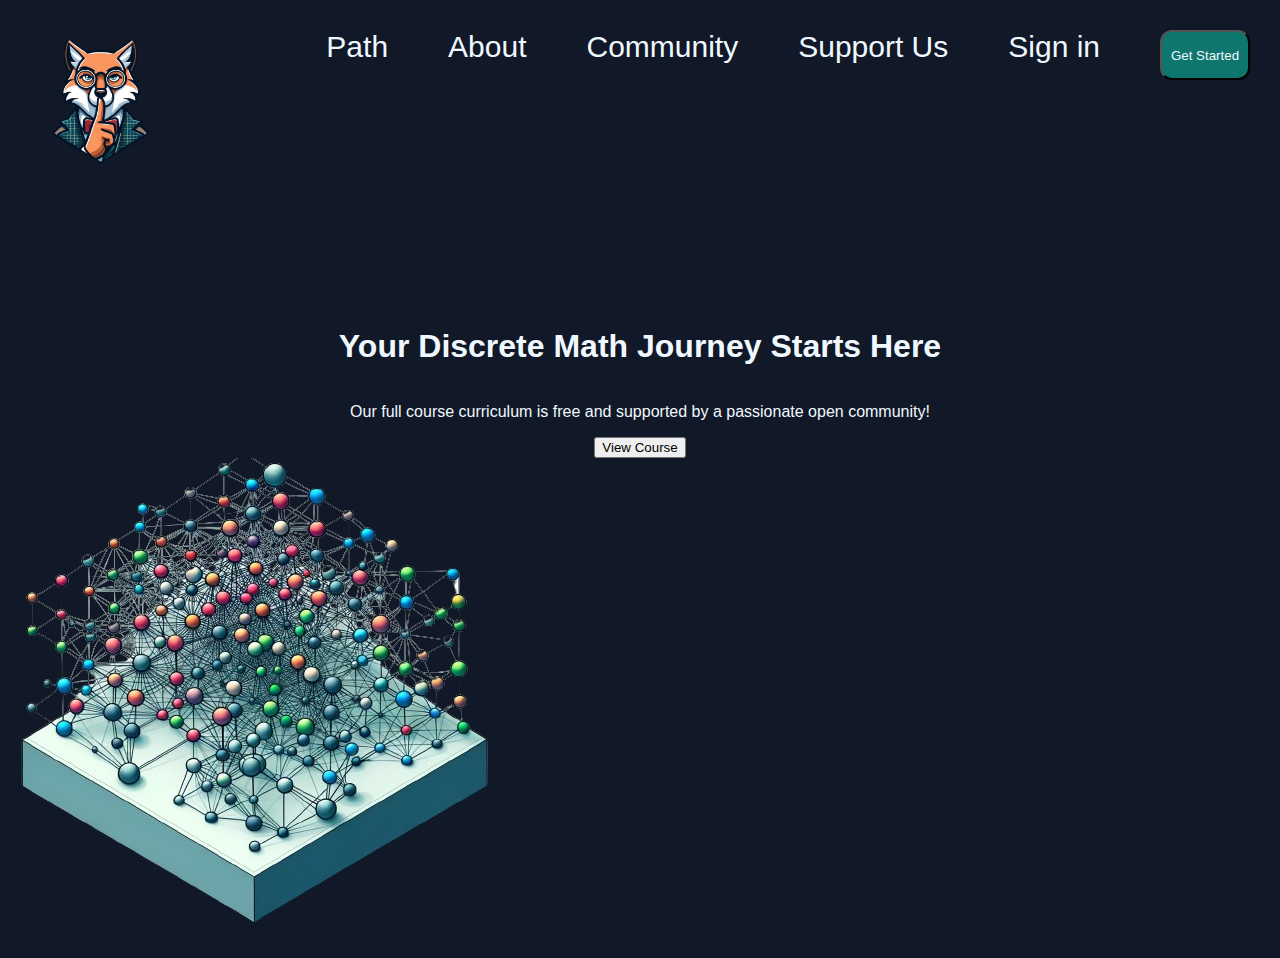
<file: index.html>
<!DOCTYPE html>
<html lang="en">
<head>
    <meta charset="UTF-8">
    <meta name="viewport" content="width=device-width, initial-scale=1.0">
    <title>Home</title>
    <link rel = "stylesheet" href = "styles.css">
</head>
<body>

    

    <div class = "nav">
        <div class = "logo">
            <img src = "imgs/logo.png">
        </div>
        


        <div class = "options">
            <a href>Path</a>
            <a href>About</a>
            <a href>Community</a>
            <a href>Support Us</a>
            <a href>Sign in</a>
            <button onclick="">Get Started</button>
        </div>
    </div>



    <div class = "main">
        <h1>Your Discrete Math Journey Starts Here</h1>
        <p>Our full course curriculum is free and supported by a passionate open community!</p>
        <a href = "roadmap.html">
            <button>View Course</button>
        </a>
    </div>


    <div class = "mainImg">
        <img src = "imgs/DALL_E-2024-05-09-15.24.06-A-detailed-isometric-illustration-of-a-complex-network-graph-removebg-preview.png">
    </div>

</body>
</html>
</file>
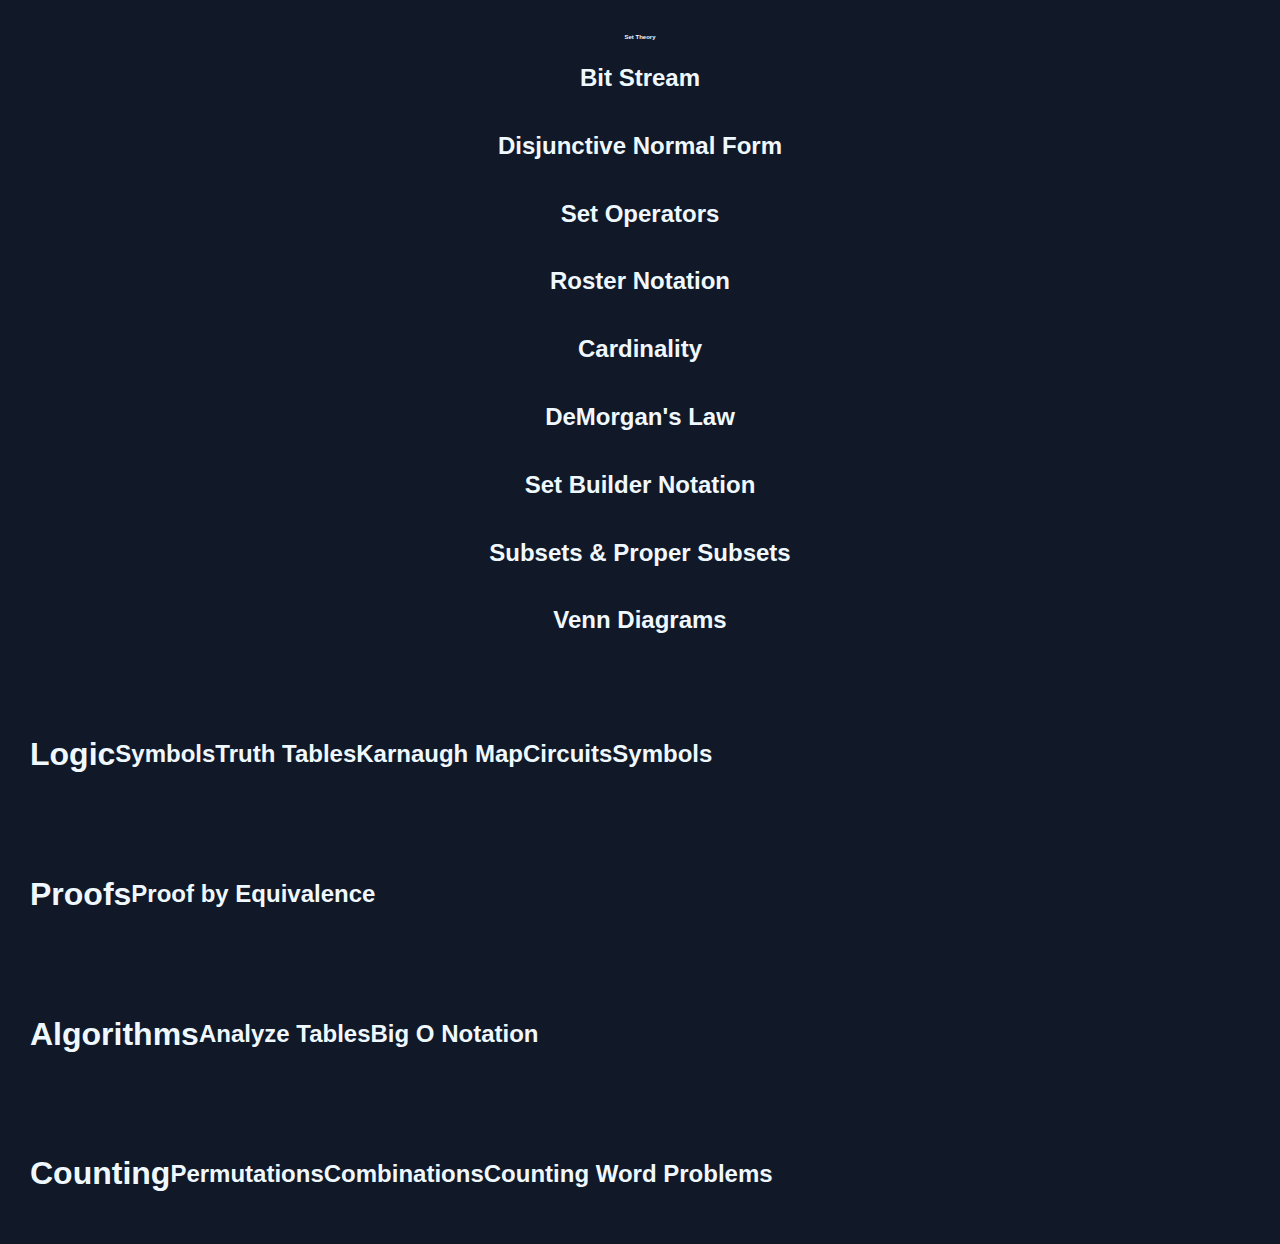
<file: roadmap.html>
<!DOCTYPE html>
<html lang="en">
<head>
    <meta charset="UTF-8">
    <meta name="viewport" content="width=device-width, initial-scale=1.0">
    <title>Curriculum</title>
    <link rel = "stylesheet" href = "stylesRM.css">

</head>
<body>

    <div class = "sets">

        <div class ="setTitle">
            <h1>Set Theory</h1>
        </div>
        <div class="set2"><h2>Bit Stream</h2></div>
        <div class="set3"><h2>Disjunctive Normal Form</h2></div>
        <div class="set4"><h2>Set Operators</h2></div>
        <div class="set5"><h2>Roster Notation</h2></div>
        <div class="set6"><h2>Cardinality</h2></div>
        <div class="set7"><h2>DeMorgan's Law</h2></div>
        <div class="set8"><h2>Set Builder Notation</h2></div>
        <div class="set9"><h2>Subsets & Proper Subsets</h2></div>
        <div class="set10"><h2>Venn Diagrams</h2></div>
    </div>

    <div class = "logic">
        <h1>Logic</h1>
        <h2>Symbols</h2>
        <h2>Truth Tables</h2>
        <h2>Karnaugh Map</h2>
        <h2>Circuits</h2>
        <h2>Symbols</h2>
    </div>

    <div class = "proofs">
        <h1>Proofs</h1>
        <h2>Proof by Equivalence</h2>
    </div>

    <div class = "algo">
        <h1>Algorithms</h1>
        <h2>Analyze Tables</h2>
        <h2>Big O Notation</h2>
    </div>

    <div class = "counting">
        <h1>Counting</h1>
        <h2>Permutations</h2>
        <h2>Combinations</h2>
        <h2>Counting Word Problems</h2>
    </div>
    
</body>
</html>
</file>
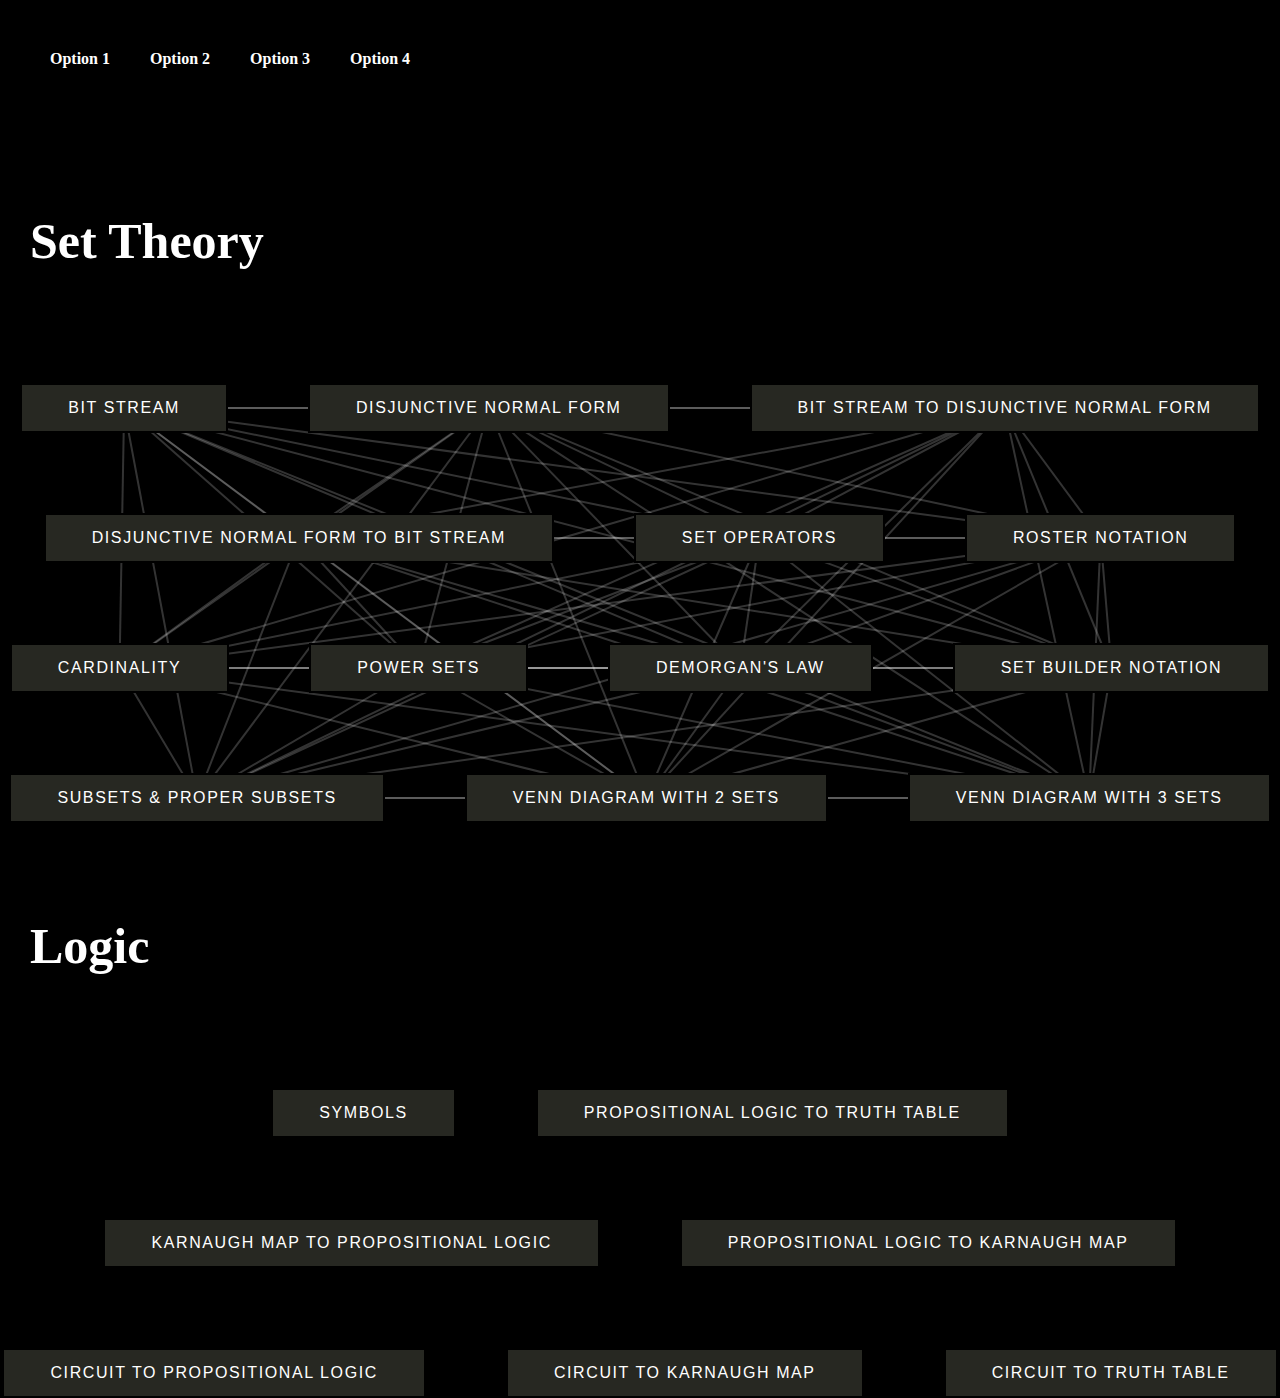
<file: test.html>
<!DOCTYPE html>
<html lang="en">
<head>
    <meta charset="UTF-8">
    <meta name="viewport" content="width=device-width, initial-scale=1.0">
    <title>Document</title>
    <link rel="stylesheet" href="cssTest.css">
</head>
<body>
    <div class="nav">
        <h1>Option 1</h1>
        <h1>Option 2</h1>
        <h1>Option 3</h1>
        <h1>Option 4</h1> 
    </div>

    <div class="sectionTitle">
        <h1>Set Theory</h1>
    </div>
    <div class="section" id="setTheory">
        <button style="--clr:#39FF14"><span>Bit Stream</span></button>
        <button style="--clr:#FF44CC"><span>Disjunctive Normal Form</span></button>
        <button style="--clr:#0FF0FC"><span>Bit Stream to Disjunctive Normal Form</span></button>
        <button style="--clr:#8A2BE2"><span>Disjunctive Normal Form to Bit Stream</span></button>
        <button style="--clr:#8A2BE2"><span>Set Operators</span></button>
        <button style="--clr:#8A2BE2"><span>Roster Notation</span></button>
        <button style="--clr:#8A2BE2"><span>Cardinality</span></button>
        <button style="--clr:#8A2BE2"><span>Power Sets</span></button>
        <button style="--clr:#8A2BE2"><span>DeMorgan's Law</span></button>
        <button style="--clr:#8A2BE2"><span>Set Builder Notation</span></button>
        <button style="--clr:#8A2BE2"><span>Subsets & Proper Subsets</span></button>
        <button style="--clr:#8A2BE2"><span>Venn Diagram with 2 Sets</span></button>
        <button style="--clr:#8A2BE2"><span>Venn Diagram with 3 Sets</span></button>
    </div>

    <div class="sectionTitle">
        <h1>Logic</h1>
    </div>
    <div class="section" id="logic">
        <button style="--clr:#39FF14"><span>Symbols</span></button>
        <button style="--clr:#FF44CC"><span>Propositional Logic to Truth Table</span></button>
        <button style="--clr:#0FF0FC"><span>Karnaugh Map to Propositional Logic</span></button>
        <button style="--clr:#8A2BE2"><span>Propositional Logic to Karnaugh Map</span></button>
        <button style="--clr:#8A2BE2"><span>Circuit to Propositional Logic</span></button>
        <button style="--clr:#8A2BE2"><span>Circuit to Karnaugh Map</span></button>
        <button style="--clr:#8A2BE2"><span>Circuit to Truth Table</span></button>
    </div>

    <svg id="connections" width="100%" height="100%"></svg>

    <script src="script.js"></script>
</body>
</html>
</file>
<file: styles.css>
body {
    margin: 0;
    background-color: rgb(17,24,39);
    font-family: Inter, Helvetica Neue, Helvetica, Arial, sans-serif;
    color: aliceblue;
}

.nav {
    display: flex;
    justify-content: space-between; 
    padding: 30px;
    font-size: 30px;
}

.logo img {
    height: 140px; 
    width: 140px;
}

.options {
    display: flex;
    justify-content: flex-end; 
}

.nav a {
    margin-right: 60px; 
    text-decoration: none;
    color: AliceBlue;
}

.nav a:hover {
    text-decoration: underline;
    text-decoration-color: AliceBlue;
    text-decoration-thickness: 3px;
    text-underline-offset: 10px;
}

.nav button{
    background-color: rgb(15, 118, 110);
    color: aliceblue;
    border-radius: 12px;
    height: 50px;
    width: 90px;
    
}

.main {
    display: flex;
    flex-direction: column;
    align-items: center;
    margin-top: 100px;
}


.mainImg img{
    display: flex;
    align-items: center;
    height: 500px;
    width: 500px;
}
</file>
<file: stylesRM.css>
body {
    margin: 0;
    background-color: rgb(17,24,39);
    font-family: Inter, Helvetica Neue, Helvetica, Arial, sans-serif;
    color: aliceblue;
    display: flex;
    flex-direction: column;
    margin: 30px;
}

.sets{
    display: flex;
    flex-direction: column;
    align-items: center;
}

.setTitle{
    font-size:3px;
}






.logic{
    display: flex;
    align-items: center;
    padding-top: 60px;
}

.proofs{
    display: flex;
    align-items: center;
    padding-top: 60px;
}

.algo{
    display: flex;
    align-items: center;
    padding-top: 60px;
}


.counting{
    display: flex;
    align-items: center;
    padding-top: 60px;
}
</file>
<file: cssTest.css>
body {
    height: 100vh;
    margin: 0;
    background: black;
    color: white;
    font-family: Arial, sans-serif;
}

.nav, .sectionTitle {
    display: flex;
    justify-content: left;
    padding: 30px;
    font-family: "Comic Sans MS", "Comic Sans", cursive;
    font-size: 25px;
}

.nav h1 {
    margin: 20px;
    font-size: medium;
}

.sectionTitle{
    margin-top: 30px;
}

.section {
    display: flex;
    justify-content: center;
    gap: 5rem;
    flex-wrap: wrap;
    margin-top: 50px;
}

button {
    position: relative;
    background: black;
    color: #fff;
    text-decoration: none;
    text-transform: uppercase;
    border: none;
    letter-spacing: 0.1em;
    font-size: 1rem;
    padding: 1rem 3rem;
    transition: 0.2s;
    z-index: 2;
}

button:hover {
    letter-spacing: 0.2rem;
    padding: 1.1rem 3.1rem;
    background: var(--clr);
    color: var(--clr);
    animation: box 3s infinite;
}

button::before {
    content: "";
    position: absolute;
    inset: 2px;
    background: #272822;
}

button span {
    position: relative;
    
}

svg {
    position: absolute;
    top: 0;
    left: 0;
    pointer-events: none;
    z-index: 1;
    
}

.svg-line {
    stroke: white;
    stroke-width: 2;
    opacity: .2;
}
</file>
